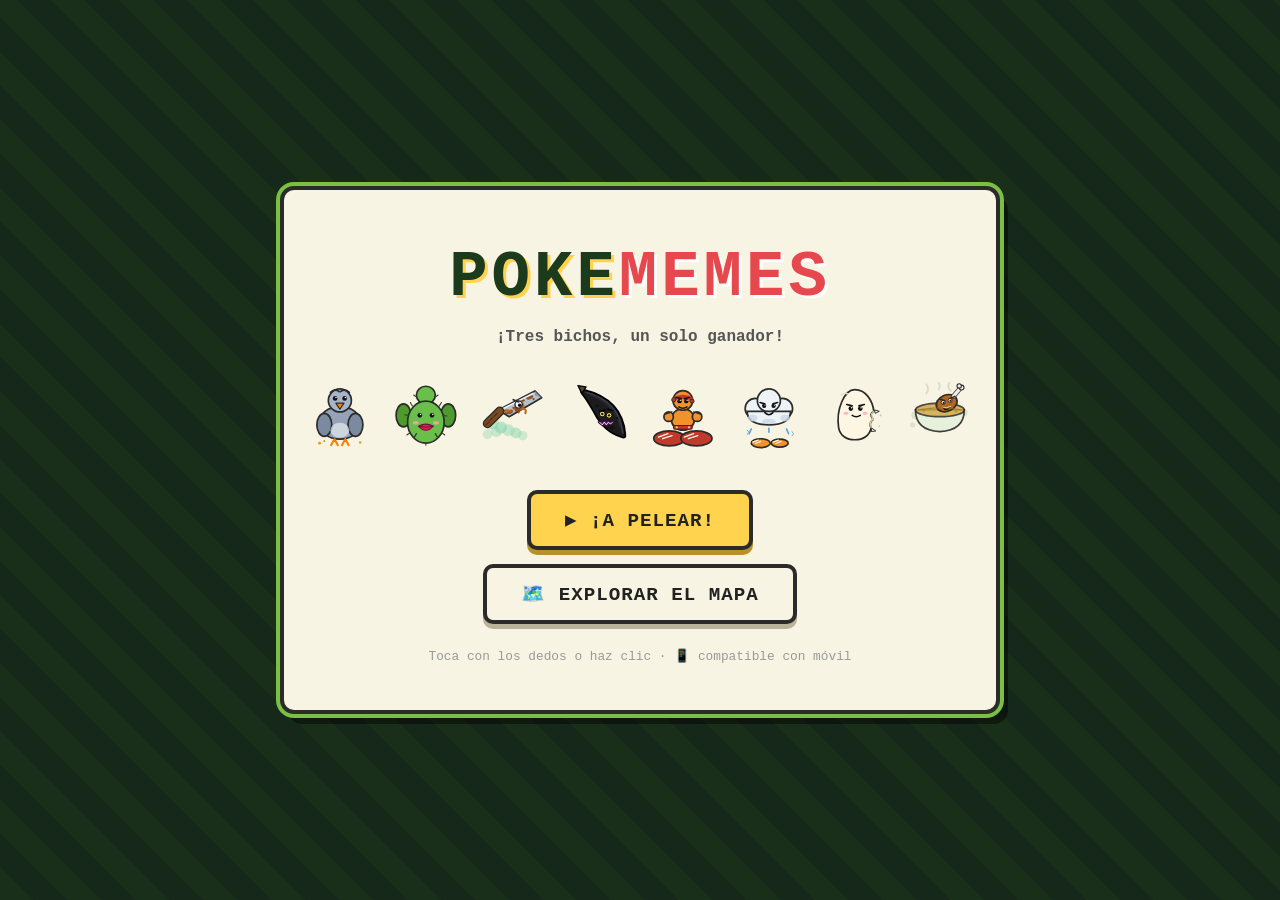
<file: index.html>
<!DOCTYPE html>
<html lang="es">
<head>
  <meta charset="UTF-8">
  <meta name="viewport" content="width=device-width, initial-scale=1.0, maximum-scale=1.0, user-scalable=no">
  <title>Pokememes — ¡A pelear!</title>
  <link rel="stylesheet" href="styles.css">
  <link rel="icon" href="data:image/svg+xml,<svg xmlns='http://www.w3.org/2000/svg' viewBox='0 0 100 100'><text y='.9em' font-size='90'>⚔️</text></svg>">
</head>
<body>
  <div id="juego">

    <section id="pantalla-titulo" class="pantalla activa">
      <h1 class="logo">POKE<span>MEMES</span></h1>
      <p class="subtitulo">¡Tres bichos, un solo ganador!</p>
      <div class="fila-sprites">
        <div class="sprite-mini" data-sprite="pigeon"></div>
        <div class="sprite-mini" data-sprite="nopal"></div>
        <div class="sprite-mini" data-sprite="machete"></div>
        <div class="sprite-mini" data-sprite="banana"></div>
        <div class="sprite-mini" data-sprite="incapie"></div>
        <div class="sprite-mini" data-sprite="jellyfit"></div>
        <div class="sprite-mini" data-sprite="mascuevos"></div>
        <div class="sprite-mini" data-sprite="fantacaldo"></div>
      </div>
      <button id="btn-jugar" class="btn-grande">▶ ¡A PELEAR!</button>
      <button id="btn-mapa" class="btn-grande secundario">🗺️ EXPLORAR EL MAPA</button>
      <p class="nota">Toca con los dedos o haz clic · 📱 compatible con móvil</p>
    </section>

    <section id="pantalla-elegir" class="pantalla">
      <h2>¡Elige tu monstruo!</h2>
      <div id="tarjetas" class="tarjetas"></div>
    </section>

    <section id="pantalla-batalla" class="pantalla">
      <div class="arena">
        <div class="lado rival">
          <div class="estado estado-rival">
            <div class="nombre-linea">
              <strong id="rival-nombre"></strong>
              <span id="rival-nivel" class="nivel">Nv. 5</span>
            </div>
            <div class="barra-hp"><div id="rival-hp" class="relleno-hp"></div></div>
            <div class="estado-extra"><span id="rival-estados"></span></div>
          </div>
          <div class="platforma"><div id="rival-sprite" class="sprite-batalla rival-sprite"></div></div>
          <div class="sombra sombra-rival"></div>
        </div>
        <div class="lado jugador">
          <div class="estado estado-jugador">
            <div class="nombre-linea">
              <strong id="jugador-nombre"></strong>
              <span id="jugador-nivel" class="nivel">Nv. 5</span>
            </div>
            <div class="barra-hp"><div id="jugador-hp" class="relleno-hp"></div></div>
            <div class="hp-numeros" id="jugador-hp-num"></div>
            <div class="estado-extra"><span id="jugador-estados"></span></div>
          </div>
          <div class="platforma"><div id="jugador-sprite" class="sprite-batalla jugador-sprite"></div></div>
          <div class="sombra sombra-jugador"></div>
        </div>
      </div>

      <div class="caja-inferior">
        <div class="caja-x2">
          <div id="log" class="log"><p>¡Empieza la batalla!</p></div>
        </div>
        <div id="menu-ataques" class="menu-ataques"></div>
      </div>
    </section>

    <section id="pantalla-mapa" class="pantalla">
      <h2>🗺️ Mapa experimental</h2>
      <div id="mapa-mensaje" class="mapa-mensaje"></div>
      <div id="equipo" class="equipo"></div>
      <div id="mochila" class="mochila"></div>
      <div id="mapa" class="mapa"></div>
      <div id="tienda" class="tienda">
        <h3>🏪 TIENDA POKEMEME</h3>
        <div class="tienda-items">
          <button data-comprar="pocion">🧪 Poción<br><small>cura 45 PS · 30 💰</small></button>
          <button data-comprar="zapato">👟 Zapato Dorado<br><small>+20% captura · 50 💰</small></button>
          <button data-comprar="caramelo">🍬 Caramelo Raro<br><small>+40 PX · 80 💰</small></button>
        </div>
        <button id="btn-cerrar-tienda" class="btn-grande secundario">Salir de la tienda</button>
      </div>
      <div class="zona-controles">
        <div class="dpad">
          <button class="dpad-btn dpad-arriba" data-dir="arriba">▲</button>
          <button class="dpad-btn dpad-izquierda" data-dir="izquierda">◀</button>
          <button class="dpad-btn dpad-abajo" data-dir="abajo">▼</button>
          <button class="dpad-btn dpad-derecha" data-dir="derecha">▶</button>
        </div>
        <button id="btn-mapa-titulo" class="btn-grande secundario">🏠 Título</button>
      </div>
      <p class="nota">Muévete con WASD / flechas o el pad táctil. Pueblo arriba-izquierda: tienda 🏪, centro 🏥 y NPCs (chócalos). Las ZONAS OSCURAS del este esconden pokememes; bájarles la vida y lánzales el Zapato Poké ⚽ para capturarlos.</p>
    </section>

    <section id="pantalla-final" class="pantalla">
      <h2 id="titulo-final"></h2>
      <div class="sprite-mini grande" id="sprite-final"></div>
      <p id="frase-final" class="frase-final"></p>
      <div class="botones-final">
        <button id="btn-revancha" class="btn-grande">🔁 Revancha</button>
        <button id="btn-cambiar" class="btn-grande secundario">Cambiar monstruo</button>
      </div>
    </section>

  </div>
  <script src="game.js"></script>
</body>
</html>
</file>
<file: styles.css>
:root {
  --verde-oscuro: #1c3a1c;
  --verde: #2d5a27;
  --verde-claro: #7bc043;
  --crema: #f8f4e3;
  --gris-batalla: #dfe6d5;
  --amarillo: #ffd34e;
  --rojo: #e5484d;
  --morado: #8b5cf6;
  --azul-agua: #4a90d9;
  --borde: 4px solid #2b2b2b;
  font-size: 16px;
}

* { box-sizing: border-box; margin: 0; padding: 0; }

body, button {
  touch-action: manipulation;
  -webkit-tap-highlight-color: transparent;
}

.tocado { transform: scale(.95); filter: brightness(.85); }
.btn-ataque.tocado { transform: scale(.92); }

body {
  font-family: "Courier New", ui-monospace, monospace;
  background: repeating-linear-gradient(45deg, #1a2f1a, #1a2f1a 24px, #16281a 24px, #16281a 48px);
  min-height: 100vh;
  display: flex;
  align-items: center;
  justify-content: center;
  color: #222;
  padding: 12px;
}

#juego {
  width: min(720px, 100%);
  background: var(--crema);
  border: var(--borde);
  border-radius: 14px;
  box-shadow: 0 0 0 4px var(--verde-claro), 8px 10px 0 rgba(0,0,0,.45);
  overflow: hidden;
}

.pantalla { display: none; padding: 28px 22px; min-height: 520px; }
.pantalla.activa { display: block; animation: aparecer .35s ease; }

@keyframes aparecer { from { opacity: 0; transform: translateY(10px); } to { opacity: 1; } }

h1.logo {
  text-align: center;
  font-size: clamp(2.6rem, 9vw, 4rem);
  letter-spacing: 4px;
  color: var(--verde-oscuro);
  text-shadow: 3px 3px 0 var(--amarillo);
  margin-top: 24px;
}
h1.logo span { color: var(--rojo); text-shadow: 3px 3px 0 #fff; }

.subtitulo { text-align: center; margin: 14px 0 20px; color: #555; font-weight: bold; }

.fila-sprites { display: flex; justify-content: center; gap: 18px; margin-bottom: 28px; }
.sprite-mini { width: 96px; height: 96px; }
.sprite-mini svg { width: 100%; height: 100%; }
.sprite-mini.grande { width: 150px; height: 150px; margin: 0 auto; animation: flotar 2s ease-in-out infinite; }

.nota { text-align: center; color: #999; font-size: .8rem; margin-top: 24px; }

.btn-grande {
  display: block;
  margin: 0 auto;
  font-family: inherit;
  font-size: 1.2rem;
  font-weight: bold;
  padding: 14px 34px;
  border: var(--borde);
  border-radius: 10px;
  background: var(--amarillo);
  color: #222;
  cursor: pointer;
  box-shadow: 0 5px 0 #b8912a;
  transition: transform .08s, box-shadow .08s;
  letter-spacing: 1px;
}
.btn-grande:hover { transform: translateY(2px); box-shadow: 0 3px 0 #b8912a; }
.btn-grande:active { transform: translateY(5px); box-shadow: none; filter: brightness(.9); }
.btn-grande.secundario { background: var(--crema); box-shadow: 0 5px 0 #b9b39a; }
.btn-grande.secundario:hover { box-shadow: 0 3px 0 #b9b39a; }

#pantalla-elegir h2, #pantalla-final h2 { text-align: center; color: var(--verde-oscuro); margin-bottom: 18px; }

.tarjetas { display: flex; gap: 14px; justify-content: center; flex-wrap: wrap; }

.tarjeta {
  width: 200px;
  background: #fff;
  border: var(--borde);
  border-radius: 12px;
  padding: 14px 12px 0;
  cursor: pointer;
  text-align: center;
  transition: transform .12s, box-shadow .12s;
  box-shadow: 0 4px 0 rgba(0,0,0,.18);
}
.tarjeta:hover { transform: translateY(-6px) rotate(-1deg); box-shadow: 0 10px 0 rgba(0,0,0,.18); }
.tarjeta:active { transform: translateY(2px) scale(.97); filter: brightness(.9); }
.tarjeta .sprite-mini { margin: 0 auto; animation: flotar 2.4s ease-in-out infinite; }
.tarjeta .sprite-mini:nth-child(2) { animation-delay: .4s; }

.nombre-m { font-size: 1.05rem; font-weight: bold; color: var(--verde-oscuro); margin-top: 6px; }
.tipo-m {
  display: inline-block;
  font-size: .7rem;
  font-weight: bold;
  color: #fff;
  padding: 2px 10px;
  border-radius: 20px;
  margin: 6px 0 4px;
  border: 2px solid #222;
}
.tipo-volador { background: var(--azul-agua); }
.tipo-planta { background: var(--verde-claro); color: #1c3a1c; }
.tipo-metal { background: #9aa2ad; color: #222; }
.tipo-veneno { background: #6a2d7a; }
.tipo-lucha { background: var(--rojo); }
.tipo-agua { background: var(--azul-agua); }
.tipo-normal { background: #8a8f98; }
.tipo-fantasma { background: #6d3fc4; }
.descripcion-m { font-size: .74rem; color: #666; line-height: 1.35; min-height: 52px; padding-bottom: 4px; }
.stats-m { border-top: 2px dashed #ccc; padding: 8px 0; text-align: left; }
.stats-m p { font-size: .7rem; margin: 3px 0; display: flex; justify-content: space-between; color: #444; }
.stats-m p strong { width: 34px; }
.mini-barra { flex: 1; height: 8px; background: #e6e2d2; border: 1px solid #999; border-radius: 6px; margin-left: 8px; overflow: hidden; }
.mini-barra i { display: block; height: 100%; background: var(--verde-claro); }
.eliminar-txt { font-size: .7rem; color: #999; padding: 6px 0 10px; display: none; }

.arena {
  position: relative;
  background: linear-gradient(180deg, var(--gris-batalla) 0 62%, #cdd8ba 62% 100%);
  border: var(--borde);
  border-radius: 12px;
  height: 320px;
  margin-bottom: 14px;
  overflow: hidden;
}

.lado.rival { position: absolute; top: 18px; left: 24px; width: 230px; }
.lado.jugador { position: absolute; bottom: 10px; right: 20px; width: 260px; }

.estado {
  background: #fff;
  border: 3px solid #2b2b2b;
  border-radius: 10px;
  padding: 8px 10px;
  position: relative;
  z-index: 5;
  box-shadow: 0 3px 0 rgba(0,0,0,.2);
}
.platforma { display: flex; align-items: flex-end; justify-content: flex-end; height: 178px; }
.lado.rival .platforma { justify-content: flex-end; padding-right: 10px; }
.lado.jugador .platforma { justify-content: flex-start; padding-left: 6px; }
.sombra { width: 96px; height: 14px; background: rgba(0,0,0,.18); border-radius: 50%; margin: 2px auto 0; }
.sombra-rival { margin-right: 40px; }
.sombra-jugador { margin-left: 26px; }
.estado-rival .nombre-linea, .estado-jugador .nombre-linea { display: flex; justify-content: space-between; align-items: center; }
.estado strong { font-size: .95rem; }
.nivel { font-size: .7rem; color: #777; }

.barra-hp { height: 12px; background: #e6e2d2; border: 2px solid #222; border-radius: 8px; margin-top: 6px; overflow: hidden; }
.relleno-hp { height: 100%; width: 100%; background: linear-gradient(180deg, var(--verde-claro), #4e9a2f); transition: width .5s ease; }
.relleno-hp.medio { background: linear-gradient(180deg, #ffd34e, #e0a800); }
.relleno-hp.bajo { background: linear-gradient(180deg, #f5655b, #c0392b); }

.hp-numeros { font-size: .7rem; text-align: right; color: #555; margin-top: 2px; }
.estado-extra { font-size: .7rem; min-height: 16px; }
.estado-extra .chip { display: inline-block; padding: 0 8px; border-radius: 10px; border: 1.5px solid #222; margin-right: 4px; font-weight: bold; }
.estado-extra .chip.veneno { background: #c9a0dc; }
.estado-extra .chip.ataque { background: var(--morado); color: #fff; }
.estado-extra .chip.defensa { background: #7fd1e8; }

.sprite-batalla { width: 170px; height: 170px; transition: transform .15s; }
.sprite-batalla svg { width: 100%; height: 100%; }
.jugador-sprite { transform: scaleX(-1); }

@keyframes flotar { 0%,100% { transform: translateY(0); } 50% { transform: translateY(-8px); } }
.estado-rival ~ .platforma .sprite-batalla,
.rival-sprite { animation: flotar 2.8s ease-in-out infinite; }
.jugador-sprite { animation: flotar 2.4s ease-in-out infinite; }

.golpeado { animation: sacudir .32s ease; }
.rival-sprite.golpeado { animation: sacudir .32s ease; }
.jugador-sprite.golpeado { animation: sacudirJugador .32s ease; }
@keyframes sacudir { 0%,100% { transform: translate(0); } 25% { transform: translate(-9px, 3px); } 50% { transform: translate(8px, -3px); } 75% { transform: translate(-5px, 2px); } }
@keyframes sacudirJugador { 0%,100% { transform: scaleX(-1) translate(0); } 25% { transform: scaleX(-1) translate(-9px, 3px); } 50% { transform: scaleX(-1) translate(8px, -3px); } 75% { transform: scaleX(-1) translate(-5px, 2px); } }

.desmayado { animation: caer .6s forwards ease-in; }
.jugador-sprite.desmayado { animation: caerJugador .6s forwards ease-in; }
@keyframes caer { to { transform: translateY(120px) rotate(90deg); opacity: 0; } }
@keyframes caerJugador { to { transform: scaleX(-1) translateY(120px) rotate(-90deg); opacity: 0; } }

.dano-flotante {
  position: absolute;
  font-weight: bold;
  font-size: 1.5rem;
  color: var(--rojo);
  text-shadow: 2px 2px 0 #fff;
  z-index: 9;
  animation: subirDano .9s forwards ease-out;
  pointer-events: none;
}
.dano-flotante.curacion { color: #3fa34d; }
@keyframes subirDano { from { opacity: 1; } to { transform: translateY(-46px); opacity: 0; } }

.caja-inferior { display: grid; grid-template-columns: 1.2fr 1fr; gap: 12px; }

.caja-x2, .menu-ataques {
  border: var(--borde);
  border-radius: 10px;
  background: #fff;
  min-height: 175px;
  padding: 10px;
}

.log { font-size: .82rem; line-height: 1.5; max-height: 155px; overflow-y: auto; }
.log p { margin-bottom: 4px; padding-left: 8px; border-left: 4px solid var(--verde-claro); }
.log p.destacado { border-left-color: var(--rojo); font-weight: bold; }
.log p.curacion { border-left-color: #3fa34d; }

.menu-ataques { display: grid; grid-template-columns: 1fr 1fr; gap: 8px; align-content: stretch; }
.btn-ataque {
  font-family: inherit;
  font-size: .74rem;
  font-weight: bold;
  border: 2.5px solid #2b2b2b;
  border-radius: 8px;
  padding: 8px 6px;
  cursor: pointer;
  color: #fff;
  text-shadow: 1px 1px 0 rgba(0,0,0,.4);
  box-shadow: 0 3px 0 rgba(0,0,0,.3);
  transition: transform .08s;
  line-height: 1.3;
}
.btn-ataque small { display: block; font-weight: normal; font-size: .64rem; opacity: .9; }
.btn-ataque:hover:not(:disabled) { transform: translateY(2px) scale(.98); }
.btn-ataque:active:not(:disabled) { transform: translateY(3px) scale(.94); filter: brightness(.85); }
.btn-ataque:disabled { opacity: .45; cursor: not-allowed; }

.atk-normal { background: linear-gradient(180deg, #6f8f5a, #4e6b3c); }
.atk-fuego { background: linear-gradient(180deg, #f5655b, #c0392b); }
.atk-agua { background: linear-gradient(180deg, #5aa7d9, #35709e); }
.atk-planta { background: linear-gradient(180deg, #7bc043, #4e9a2f); }
.atk-fantasma { background: linear-gradient(180deg, #9b6ff0, #6d3fc4); }
.atk-electrico { background: linear-gradient(180deg, #ffd34e, #d9a406); color: #222; text-shadow: none; }
.atk-veneno { background: linear-gradient(180deg, #9b59b6, #6c3483); }
.atk-lucha { background: linear-gradient(180deg, #f0932b, #c0392b); }
.atk-secreto { background: linear-gradient(135deg, #333 0 40%, var(--rojo) 40% 60%, #333 60% 100%); }

.bloqueado { filter: grayscale(.6) brightness(.8); }

#pantalla-titulo .btn-grande + .btn-grande { margin-top: 14px; }

.mapa-mensaje { text-align: center; font-size: .85rem; color: #555; min-height: 22px; margin-bottom: 10px; font-weight: bold; }

.equipo { display: flex; gap: 8px; justify-content: center; flex-wrap: wrap; margin-bottom: 12px; }
.equipo .miembro { display: flex; align-items: center; gap: 6px; background: #fff; border: 2.5px solid #2b2b2b; border-radius: 10px; padding: 4px 8px; cursor: pointer; font-size: .75rem; }
.equipo .miembro.activo { outline: 3px solid var(--verde-claro); }
.equipo .miembro .sprite-mini { width: 34px; height: 34px; }
.equipo .miembro .mini-hp { width: 56px; height: 8px; background: #e6e2d2; border: 1px solid #666; border-radius: 6px; overflow: hidden; margin-top: 3px; }
.equipo .miembro .mini-hp i { display: block; height: 100%; background: var(--verde-claro); }

.mapa { display: grid; grid-template-columns: repeat(20, 1fr); gap: 2px; background: #8fbf6b; border: var(--borde); border-radius: 12px; padding: 6px; }
.casilla { aspect-ratio: 1; background: #a8d48a; border-radius: 3px; position: relative; display: flex; align-items: center; justify-content: center; overflow: hidden; font-size: clamp(8px, 2vw, 15px); line-height: 1; }
.casilla.pueblo { background: #d9cfae; border-radius: 1px; }
.casilla.edificio-tienda { background: #d98f4e; }
.casilla.edificio-casa { background: #b0713f; }
.casilla.edificio-centro { background: #e57373; }
.casilla.puerta { background: #6b4423; }
.casilla.npc { background: #efe6cd; cursor: pointer; }
.casilla.objeto { background: #ffe9a8; }
.casilla.jugador { background: #7bc043; box-shadow: inset 0 0 0 2px #1c3a1c; }
.casilla.jugador .sprite-jugador { width: 100%; height: 100%; animation: flotar 2s ease-in-out infinite; }
.casilla.jugador .sprite-jugador svg { width: 100%; height: 100%; }
.casilla.oscura { background: #2f4a28; box-shadow: inset 0 0 0 1.5px rgba(0, 0, 0, .4); }
.casilla.oscura::before { content: "\2753"; position: absolute; inset: 0; display: flex; align-items: center; justify-content: center; font-size: clamp(10px, 2.4vw, 16px); opacity: .55; }
.casilla.silvestre { background: #6fae57; }
.casilla.silvestre .sprite-mini { width: 84%; height: 84%; }

.zona-controles { display: flex; align-items: center; justify-content: space-between; margin-top: 14px; gap: 12px; }
.dpad { display: grid; grid-template-columns: repeat(3, 46px); grid-auto-rows: 46px; gap: 6px; }
.dpad-arriba { grid-column: 2; grid-row: 1; }
.dpad-izquierda { grid-column: 1; grid-row: 2; }
.dpad-abajo { grid-column: 2; grid-row: 2; }
.dpad-derecha { grid-column: 3; grid-row: 2; }
.dpad-btn { font-size: 1.05rem; border: 3px solid #2b2b2b; border-radius: 10px; background: #fff; cursor: pointer; box-shadow: 0 3px 0 rgba(0,0,0,.25); touch-action: manipulation; -webkit-tap-highlight-color: transparent; }
.dpad-btn:active { transform: translateY(3px); box-shadow: none; }

#pantalla-final { text-align: center; padding-top: 60px; }
.frase-final { max-width: 420px; margin: 16px auto 26px; color: #555; font-size: .95rem; line-height: 1.5; }
.botones-final { display: flex; gap: 14px; justify-content: center; flex-wrap: wrap; }

@media (max-width: 640px) {
  .pantalla { padding: 18px 12px; }
  .arena { height: 430px; }
  .lado.rival { left: 10px; width: calc(100% - 24px); }
  .lado.rival .platforma { justify-content: center; padding-right: 0; }
  .lado.jugador { right: 8px; width: calc(100% - 24px); }
  .lado.jugador .platforma { justify-content: center; padding-left: 0; }
  .caja-inferior { grid-template-columns: 1fr; }

  .tarjetas { flex-direction: column; align-items: center; }
  .tarjeta { width: min(320px, 100%); }
  .btn-grande { font-size: 1.35rem; padding: 16px 30px; }
  .sprite-batalla { width: 140px; height: 140px; }
  .platforma { height: 148px; }
}

@media (hover: none) and (pointer: coarse) {
  .menu-ataques { grid-template-columns: 1fr 1fr; gap: 10px; padding: 12px; }
  .btn-ataque { font-size: .9rem; padding: 14px 8px; min-height: 62px; }
  .btn-ataque small { font-size: .74rem; }
  #pantalla-final .btn-grande { padding: 18px 26px; }
  .sprite-mini { width: 110px; height: 110px; }
  .sprite-mini.grande { width: 170px; height: 170px; }
}

.mochila { display: flex; gap: 6px; justify-content: center; flex-wrap: wrap; align-items: center; margin-bottom: 10px; }
.monedas { font-weight: bold; color: #7a5c0e; background: #fff3c4; border: 2px solid #2b2b2b; border-radius: 10px; padding: 3px 10px; font-size: .8rem; }
.btn-mochila { font-family: inherit; font-size: .68rem; font-weight: bold; border: 2px solid #2b2b2b; border-radius: 8px; background: #fff; padding: 4px 8px; cursor: pointer; box-shadow: 0 2px 0 rgba(0,0,0,.2); }
.btn-mochila:active { transform: translateY(2px); box-shadow: none; }

.tienda { display: none; border: var(--borde); border-radius: 12px; background: #fff8e6; padding: 12px; margin-top: 12px; text-align: center; }
.tienda.abierta { display: block; animation: aparecer .25s ease; }
.tienda h3 { color: var(--verde-oscuro); }
.tienda-items { display: flex; gap: 8px; justify-content: center; flex-wrap: wrap; margin: 10px 0 12px; }
.tienda-items button { font-family: inherit; font-size: .75rem; font-weight: bold; border: 2.5px solid #2b2b2b; border-radius: 8px; background: #ffe9a8; padding: 8px 10px; cursor: pointer; box-shadow: 0 3px 0 rgba(0,0,0,.25); line-height: 1.4; }
.tienda-items button small { font-weight: normal; font-size: .66rem; color: #666; }
.tienda-items button:active { transform: translateY(3px); box-shadow: none; }

@media (max-width: 640px) {
  .btn-mochila { font-size: .78rem; padding: 7px 10px; }
  .tienda-items button { font-size: .85rem; padding: 12px; }
}
</file>
